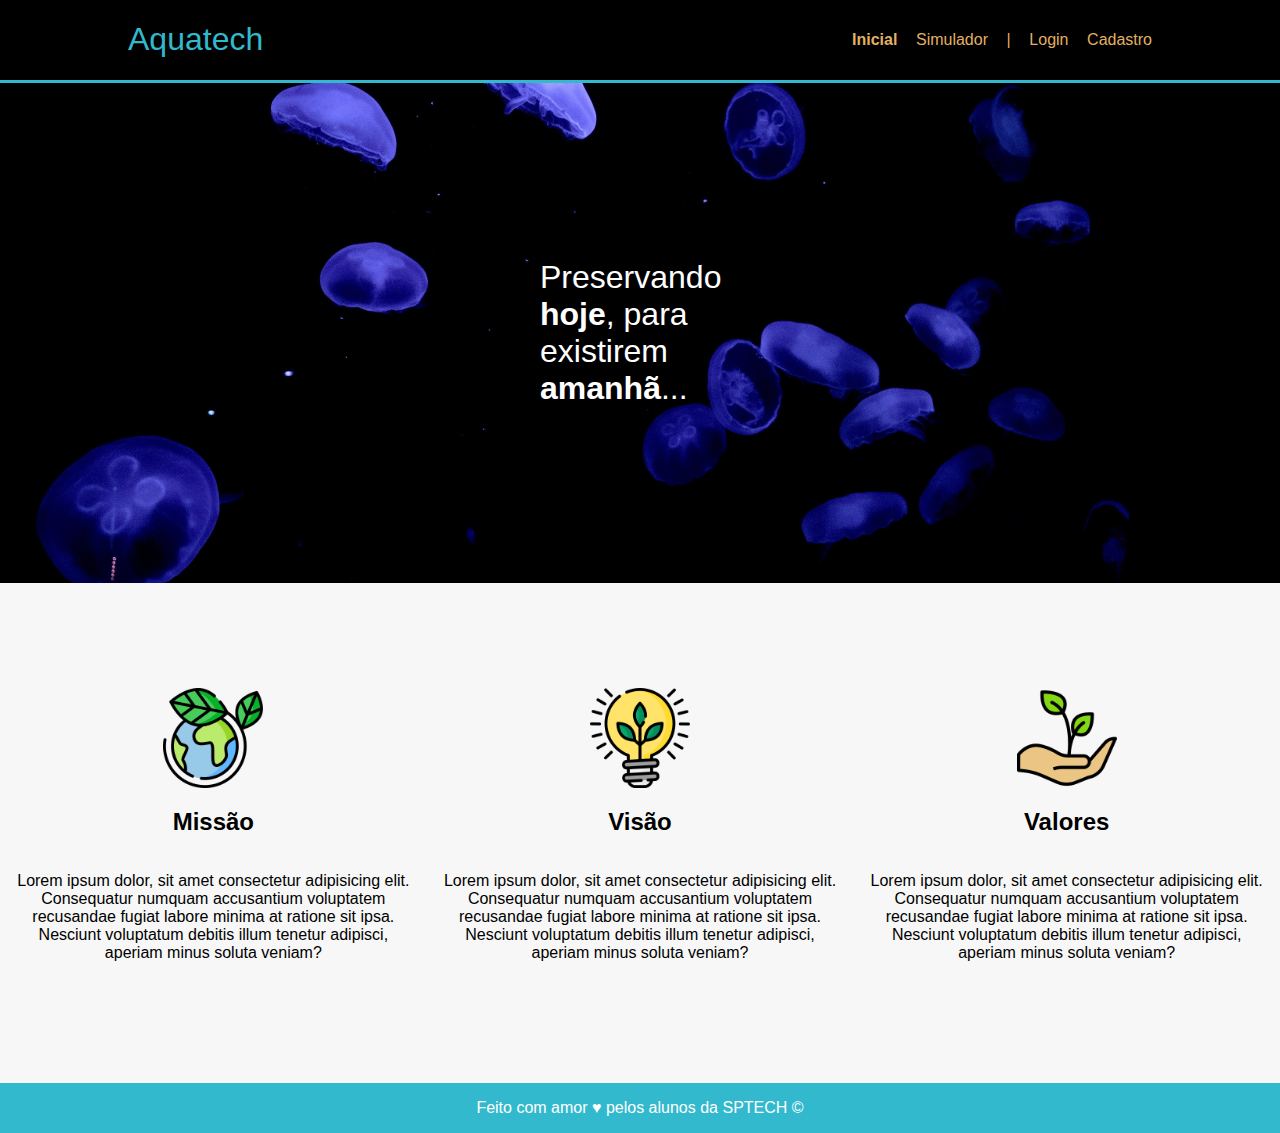
<file: index.html>
<!DOCTYPE html>
<html lang="en">
<head>
    <meta charset="UTF-8">
    <meta name="viewport" content="width=device-width, initial-scale=1.0">
    <title>Aquatech</title>
    <link rel="stylesheet" href="style - index.css">
</head>

<body>

    <!-- HEADER -->
    <div class="header">
        <div class="container">
            <h1 class="titulo">Aquatech</h1>
            <ul class="navbar">
                <a href="index.html"><li style="font-weight: bold;"> 
                    Inicial </li></a>

                <a href=""><li> 
                    Simulador </li></a>

                <li> | </li>

                <a href=""><li> 
                    Login </li></a>

                <a href="./cadastro.html"><li> 
                    Cadastro </li></a>

            </ul>
        </div>
    </div>


    <!-- BANNER -->
    <div class="banner">
        <div class="container">
            <p>Preservando <b>hoje</b>, para existirem <b>amanhã</b>...</p>

        </div>
    </div>


    <!-- SOCIAL -->
    <div class="social">
        <div class="container">
            <div class="box">
                <img src="./assets/imagens/planet-earth_color.png" alt="Planeta">
                <h2>Missão</h2>
                <p>Lorem ipsum dolor, sit amet consectetur adipisicing elit. Consequatur numquam accusantium voluptatem recusandae fugiat labore minima at ratione sit ipsa. Nesciunt voluptatum debitis illum tenetur adipisci, aperiam minus soluta veniam?</p>
            </div>

            <div class="box">
                <img src="./assets/imagens/lightbulb_color.png" alt="Lâmpada">
                <h2>Visão</h2>
                <p>Lorem ipsum dolor, sit amet consectetur adipisicing elit. Consequatur numquam accusantium voluptatem recusandae fugiat labore minima at ratione sit ipsa. Nesciunt voluptatum debitis illum tenetur adipisci, aperiam minus soluta veniam?</p>
            </div>

            <div class="box">
                <img src="./assets/imagens/growth_color.png" alt="Crescimento">
                <h2>Valores</h2>
                <p>Lorem ipsum dolor, sit amet consectetur adipisicing elit. Consequatur numquam accusantium voluptatem recusandae fugiat labore minima at ratione sit ipsa. Nesciunt voluptatum debitis illum tenetur adipisci, aperiam minus soluta veniam?</p>
            </div>
        </div>
    </div>


    <!-- FOOTER -->
    <div class="footer">
        <div class="container">
            <p>Feito com amor &hearts; pelos alunos da SPTECH &copy;</p>
        </div>
    </div>
</body>

</html>
</file>
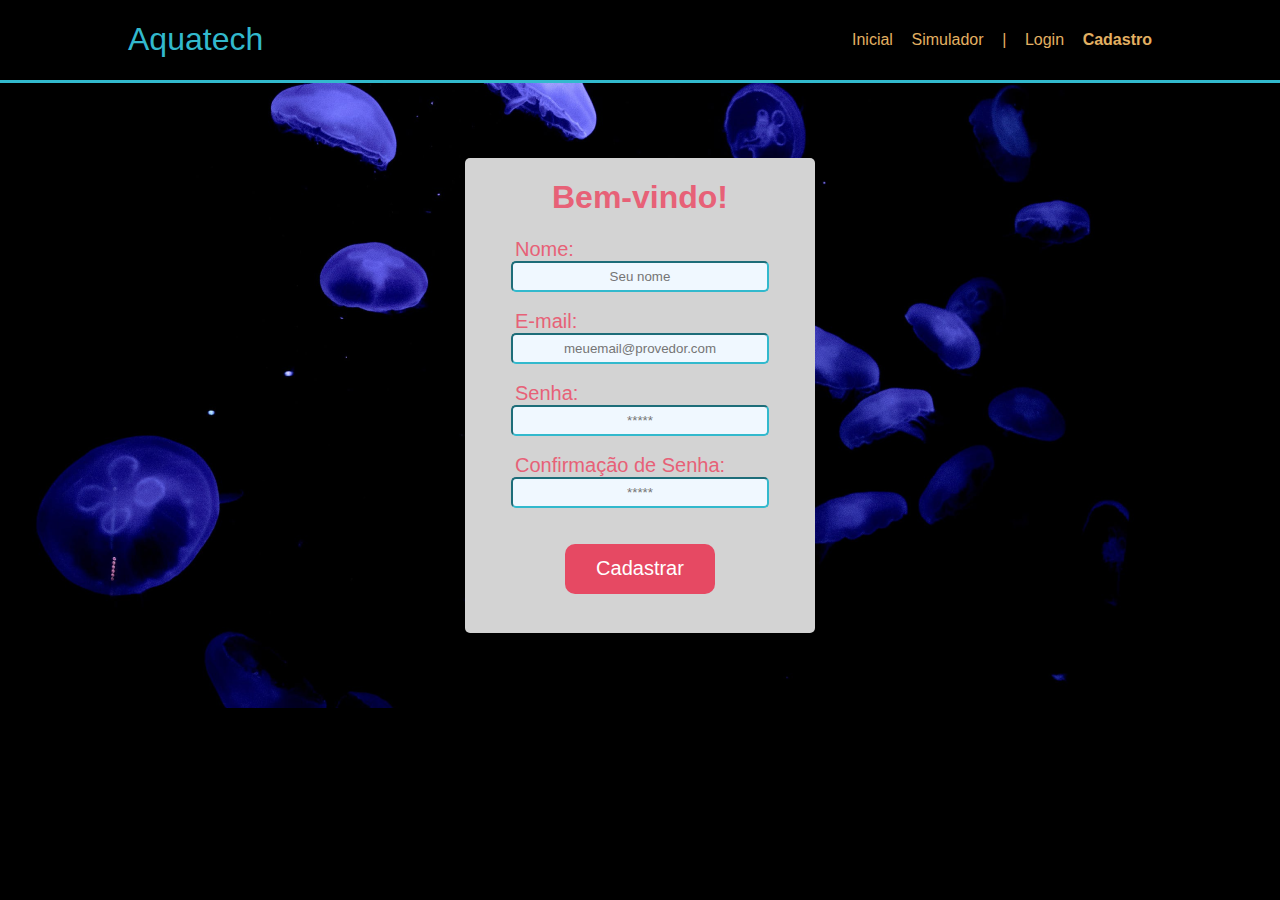
<file: cadastro.html>
<!DOCTYPE html>
<html lang="en">

<head>
    <meta charset="UTF-8">
    <meta name="viewport" content="width=device-width, initial-scale=1.0">
    <title>Cadastro</title>
    <link rel="stylesheet" href="style - cadastro.css">
</head>

<body>
    <!-- HEADER -->
    <div class="header">
        <div class="container">
            <h1 class="titulo">Aquatech</h1>
            <ul class="navbar">
                <a href="index.html">
                    <li>
                        Inicial </li>
                </a>

                <a href="">
                    <li>
                        Simulador </li>
                </a>

                <li> | </li>

                <a href="">
                    <li>
                        Login </li>
                </a>

                <a href="./cadastro.html">
                    <li style="font-weight: bold;">
                        Cadastro </li>
                </a>

            </ul>
        </div>
    </div>

    <!-- BANNER -->
    <div class="banner">
        <div class="container">
            <div class="box">
                <h1>Bem-vindo!</h1>
                <div class="cadastro">
                    <span>Nome:</span>
                    <input type="text" placeholder="Seu nome"> <br>

                    <span>E-mail:</span>
                    <input type="text" placeholder="meuemail@provedor.com"> <br>

                    <span>Senha:</span>
                    <input type="password" placeholder="*****"> <br>
                    
                    <span>Confirmação de Senha:</span>
                    <input type="password" placeholder="*****"> <br><br>

                    <button onclick="cadastrar()">Cadastrar</button>
                </div>

            </div>

        </div>
    </div>


</body>

</html>
</file>
<file: style - index.css>
body {
    margin: 0;
    padding: 0;
    font-family: Verdana, Geneva, Tahoma, sans-serif;
    background-color: black;
}


/* HEADER */
.titulo {
    color: #32b9cd;
    width: fit-content;
    font-weight: 500;
}

.navbar {
    width: 300px;
    color: #e3b062;
    list-style: none;
    display: flex;
    justify-content: space-between;
    align-items: center;
}

.navbar a{
    color: #e3b062;
    text-decoration: none;
}

.navbar a:hover{
    color: #32b9cd;
}

.header {
    border-bottom: 3px #32b9cd solid;
}

.container {
    width: 80%;
    margin: auto;
    display: flex;
}

.header .container {
    justify-content: space-between;
}


/* BANNER */
.banner {
    background-image: url(./assets/imagens/bg-jelly-fish-para_outras_pags.png);
    height: 500px;
    color: white;
}

.banner .container {
    justify-content: center;
    align-items: center;
    height: 100%;
}

.banner .container p{
    font-size: 32px;
    width: 200px;
}


/* SOCIAL */
.social {
    background-color: #f7f7f7;
    height: 500px;
}

.social .container{
    align-items: center;
    height: 100%;
    width: 100%;
    justify-content: space-around;
}

.social .container .box {
    display: flex;
    flex-direction: column;
    align-items: center;
    text-align: center;
}

.social .container .box img{
    width: 100px;
}

.social .container .box p{
    width: 400px;
}


/* FOOTER */
.footer {
    background-color: #32b9cd;
    color: white;
}

.footer .container{
    justify-content: center;
    text-align: center;
}
</file>
<file: style - cadastro.css>
body {
    margin: 0;
    padding: 0;
    font-family: Verdana, Geneva, Tahoma, sans-serif;
    background-color: black;
}


/* HEADER */
.titulo {
    color: #32b9cd;
    width: fit-content;
    font-weight: 500;
}

.navbar {
    width: 300px;
    color: #e3b062;
    list-style: none;
    display: flex;
    justify-content: space-between;
    align-items: center;
}

.navbar a{
    color: #e3b062;
    text-decoration: none;
}

.navbar a:hover{
    color: #32b9cd;
}

.header {
    border-bottom: 3px #32b9cd solid;
}

.container {
    width: 80%;
    margin: auto;
    display: flex;
}

.header .container {
    justify-content: space-between;
}


/* BANNER */
.banner {
    background-image: url(./assets/imagens/bg-jelly-fish-para_outras_pags.png);
    height: 625px;
}

.banner .container {
    justify-content: center;
    align-items: center;
    height: 100%;
}

.banner .container p{
    font-size: 32px;
    width: 200px;
}


.banner .container .box{
    background-color: lightgray;
    width: 350px;
    height: 475px;
    border-radius: 5px;
    color: rgb(231, 97, 119);
    display: flex;
    flex-direction: column;
    text-align: left;
}


.banner .container .box h1{
    display: flex;
    justify-content: center;
    align-items: center;
}


.banner .container .box input{
    display: flex;
    justify-content: center;
    align-items: center;
    background-color: aliceblue;
    border-radius: 5px;
    height: 25px;
    border-color: #32b9cd;
    width: 250px;
    text-align: center;
}

.banner .container .box button{
    background-color: rgb(230, 73, 99);
    color: white;
    display: flex;
    justify-content: center;
    align-items: center;
    border-radius: 10px;
    border: none;
    font-size: 20px;
    height: 50px;
    width: 150px;
}

.banner .container .box .cadastro {
    display: flex;
    flex-direction: column;
    align-items: center;
    
}
.banner .container .box .cadastro span{
    font-size: 20px;
    flex-direction: column;
    text-align: left;
    width: 250px;
}
</file>
